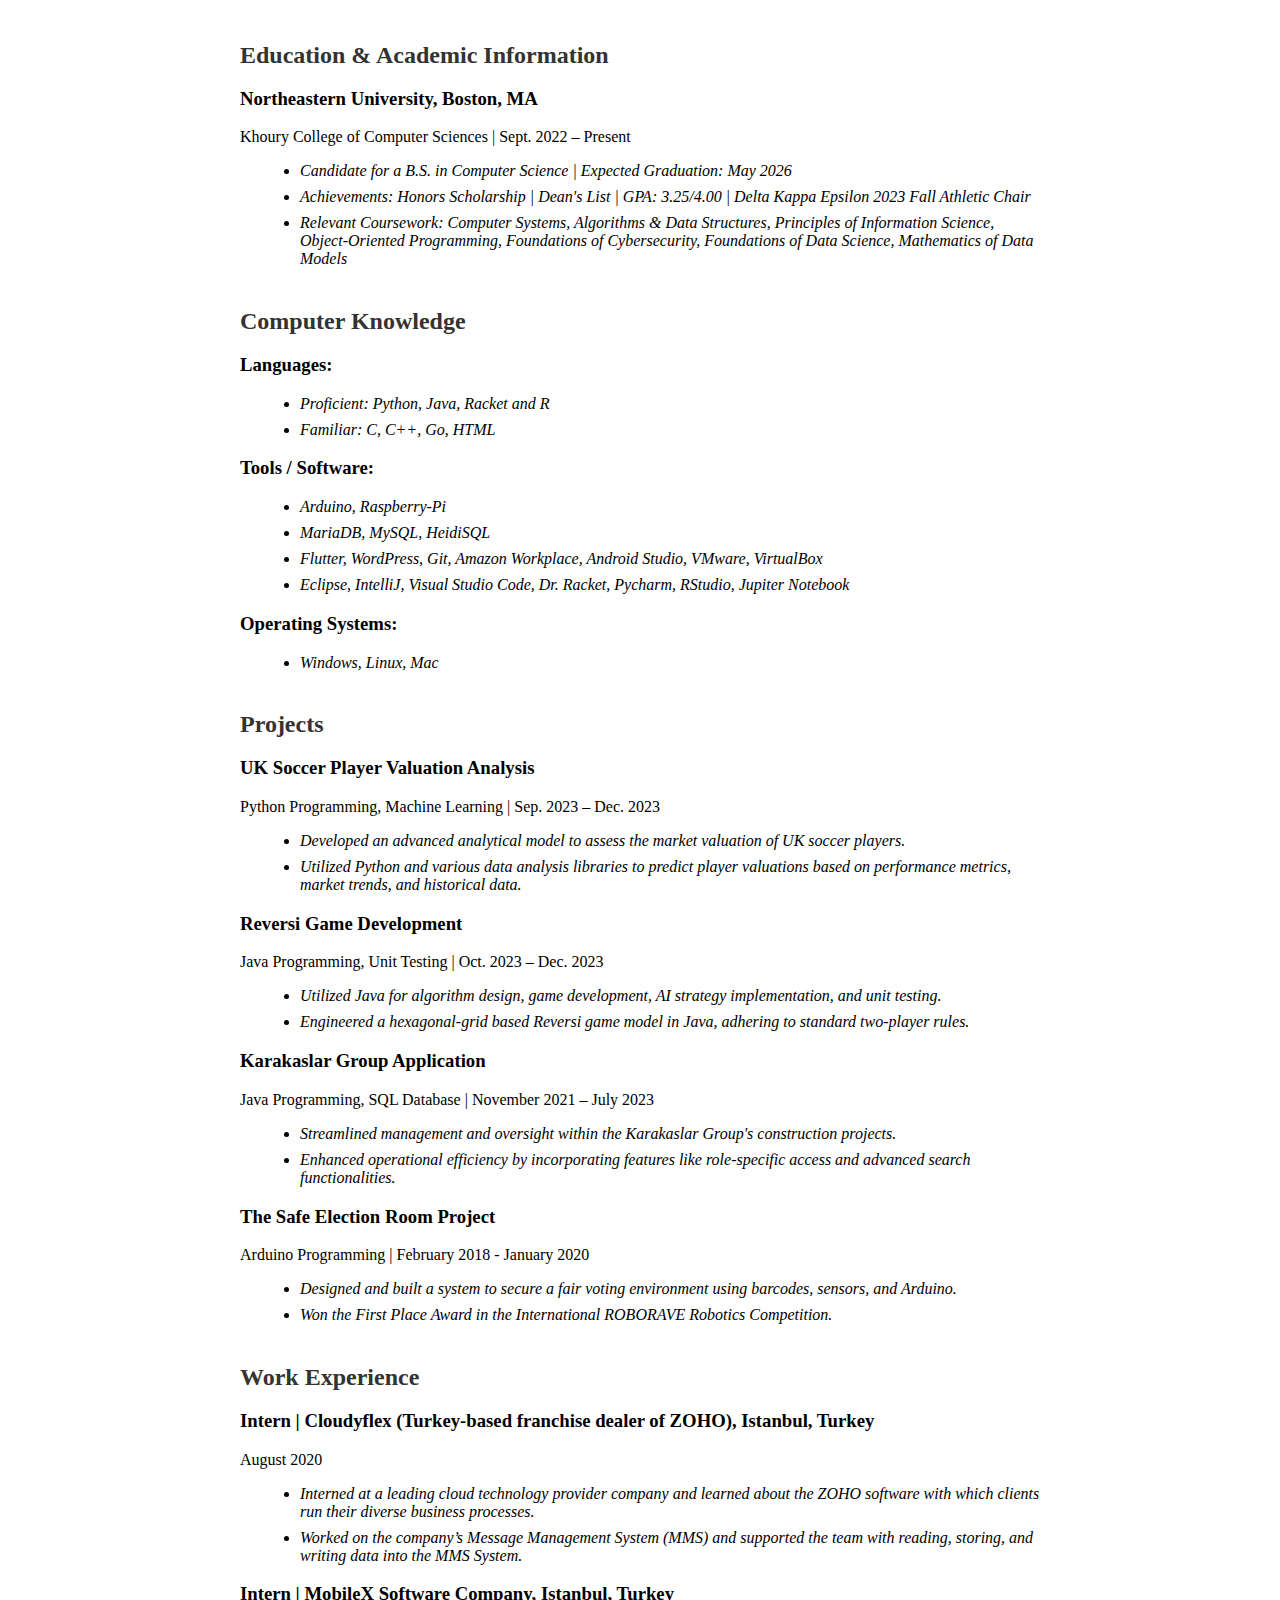
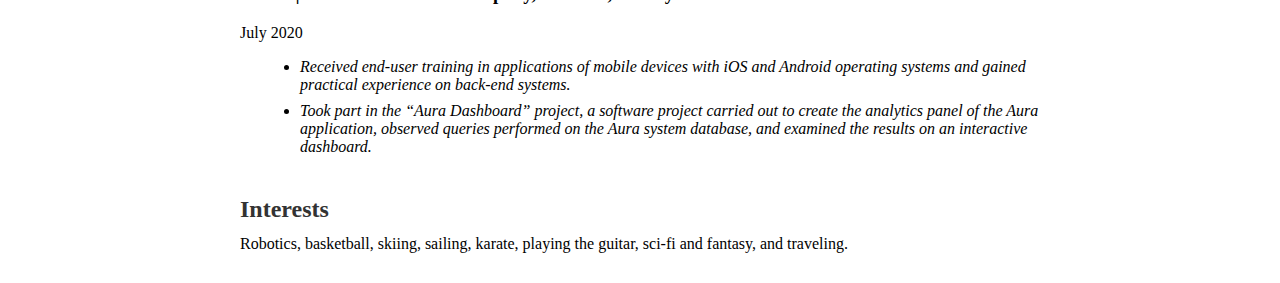
<file: cv.html>
<!DOCTYPE html>
<html lang="en">
<head>
    <meta charset="UTF-8">
    <meta name="viewport" content="width=device-width, initial-scale=1.0">
    <title>CV - Ekrem Armagan Karakas</title>
    <link rel="stylesheet" href="stylescv.css">
</head>
<body>
    <div class="container">
        <div class="main-content">
            <!-- Education & Academic Information Section -->
            <section class="cv-section">
                <h2>Education & Academic Information</h2>

                <!-- Northeastern University -->
                <div class="education">
                    <h3>Northeastern University, Boston, MA</h3>
                    <p>Khoury College of Computer Sciences | Sept. 2022 – Present</p>
                    <ul>
                        <li>Candidate for a B.S. in Computer Science | Expected Graduation: May 2026</li>
                        <li>Achievements: Honors Scholarship | Dean's List | GPA: 3.25/4.00 | Delta Kappa Epsilon 2023 Fall Athletic Chair</li>
                        <li>Relevant Coursework: Computer Systems, Algorithms & Data Structures, Principles of Information Science, Object-Oriented Programming, Foundations of Cybersecurity, Foundations of Data Science, Mathematics of Data Models</li>
                    </ul>
                </div>
            </section>

            <!-- Computer Knowledge Section -->
            <section class="cv-section">
                <h2>Computer Knowledge</h2>

                <!-- Languages -->
                <div class="knowledge">
                    <h3>Languages:</h3>
                    <ul>
                        <li>Proficient: Python, Java, Racket and R</li>
                        <li>Familiar: C, C++, Go, HTML</li>
                    </ul>
                </div>

                <!-- Tools / Software -->
                <div class="knowledge">
                    <h3>Tools / Software:</h3>
                    <ul>
                        <li>Arduino, Raspberry-Pi</li>
                        <li>MariaDB, MySQL, HeidiSQL</li>
                        <li>Flutter, WordPress, Git, Amazon Workplace, Android Studio, VMware, VirtualBox</li>
                        <li>Eclipse, IntelliJ, Visual Studio Code, Dr. Racket, Pycharm, RStudio, Jupiter Notebook</li>
                    </ul>
                </div>

                <!-- Operating Systems -->
                <div class="knowledge">
                    <h3>Operating Systems:</h3>
                    <ul>
                        <li>Windows, Linux, Mac</li>
                    </ul>
                </div>
            </section>

            <!-- Projects Section -->
            <section class="cv-section">
                <h2>Projects</h2>

                <!-- UK Soccer Player Valuation Analysis -->
                <div class="project">
                    <h3>UK Soccer Player Valuation Analysis</h3>
                    <p>Python Programming, Machine Learning | Sep. 2023 – Dec. 2023</p>
                    <ul>
                        <li>Developed an advanced analytical model to assess the market valuation of UK soccer players.</li>
                        <li>Utilized Python and various data analysis libraries to predict player valuations based on performance metrics, market trends, and historical data.</li>
                    </ul>
                </div>

                <!-- Reversi Game Development -->
                <div class="project">
                    <h3>Reversi Game Development</h3>
                    <p>Java Programming, Unit Testing | Oct. 2023 – Dec. 2023</p>
                    <ul>
                        <li>Utilized Java for algorithm design, game development, AI strategy implementation, and unit testing.</li>
                        <li>Engineered a hexagonal-grid based Reversi game model in Java, adhering to standard two-player rules.</li>
                    </ul>
                </div>

                <!-- Karakaslar Group Application -->
                <div class="project">
                    <h3>Karakaslar Group Application</h3>
                    <p>Java Programming, SQL Database | November 2021 – July 2023</p>
                    <ul>
                        <li>Streamlined management and oversight within the Karakaslar Group's construction projects.</li>
                        <li>Enhanced operational efficiency by incorporating features like role-specific access and advanced search functionalities.</li>
                    </ul>
                </div>

                <!-- The Safe Election Room Project -->
                <div class="project">
                    <h3>The Safe Election Room Project</h3>
                    <p>Arduino Programming | February 2018 - January 2020</p>
                    <ul>
                        <li>Designed and built a system to secure a fair voting environment using barcodes, sensors, and Arduino.</li>
                        <li>Won the First Place Award in the International ROBORAVE Robotics Competition.</li>
                    </ul>
                </div>
            </section>

            <section class="cv-section">
                <h2>Work Experience</h2>

                <!-- Cloudyflex Internship -->
                <div class="work-experience">
                    <h3>Intern | Cloudyflex (Turkey-based franchise dealer of ZOHO), Istanbul, Turkey</h3>
                    <p>August 2020</p>
                    <ul>
                        <li>Interned at a leading cloud technology provider company and learned about the ZOHO software with which clients run their diverse business processes.</li>
                        <li>Worked on the company’s Message Management System (MMS) and supported the team with reading, storing, and writing data into the MMS System.</li>
                    </ul>
                </div>

                <!-- MobileX Software Company Internship -->
                <div class="work-experience">
                    <h3>Intern | MobileX Software Company, Istanbul, Turkey</h3>
                    <p>July 2020</p>
                    <ul>
                        <li>Received end-user training in applications of mobile devices with iOS and Android operating systems and gained practical experience on back-end systems.</li>
                        <li>Took part in the “Aura Dashboard” project, a software project carried out to create the analytics panel of the Aura application, observed queries performed on the Aura system database, and examined the results on an interactive dashboard.</li>
                    </ul>
                </div>
            </section>
            <section class="cv-section">
                <h2>Interests</h2>
                <p>Robotics, basketball, skiing, sailing, karate, playing the guitar, sci-fi and fantasy, and traveling.</p>
            </section>
            </section>
        </div>
    </div>
</body>
</html>
</file>
<file: stylescv.css>
body, html {
    margin: 0;
    padding: 0;
}

.container {
    display: flex;
    width: 100%;
}

.main-content {
    flex-grow: 1;
    width: 100%; /* Expand content to the right side */
    padding: 20px;
    box-shadow: -5px 0 15px rgba(0,0,0,0.2), 5px 0 15px rgba(0,0,0,0.2); /* More prominent shadows on both sides */
    position: relative; /* For z-index to work */
    z-index: 2; /* Increased z-index to ensure content is above sidebar */
    overflow-y: auto;
}

.cv-section {
    max-width: 800px; /* Or any max-width you prefer */
    margin: auto; /* This will center the cv-section */
    padding: 2px;
}

.cv-section h2 {
    font-size: 1.5em;
    color: #333;
    margin-bottom: 0.5em;
}

.cv-section p {
    font-size: 1em;
    margin-top: 0;
    margin-bottom: 0.5em;
}

.cv-section ul {
    list-style-type: disc;
    margin-left: 20px;
}

.cv-section ul li {
    font-size: 1em;
    margin-bottom: 0.5em;
    font-style: italic;
}

/* Responsive design adjustments */
@media (max-width: 768px) {
    .main-content {
        width: 100%;
        margin-left: 0;
    }
}
</file>
